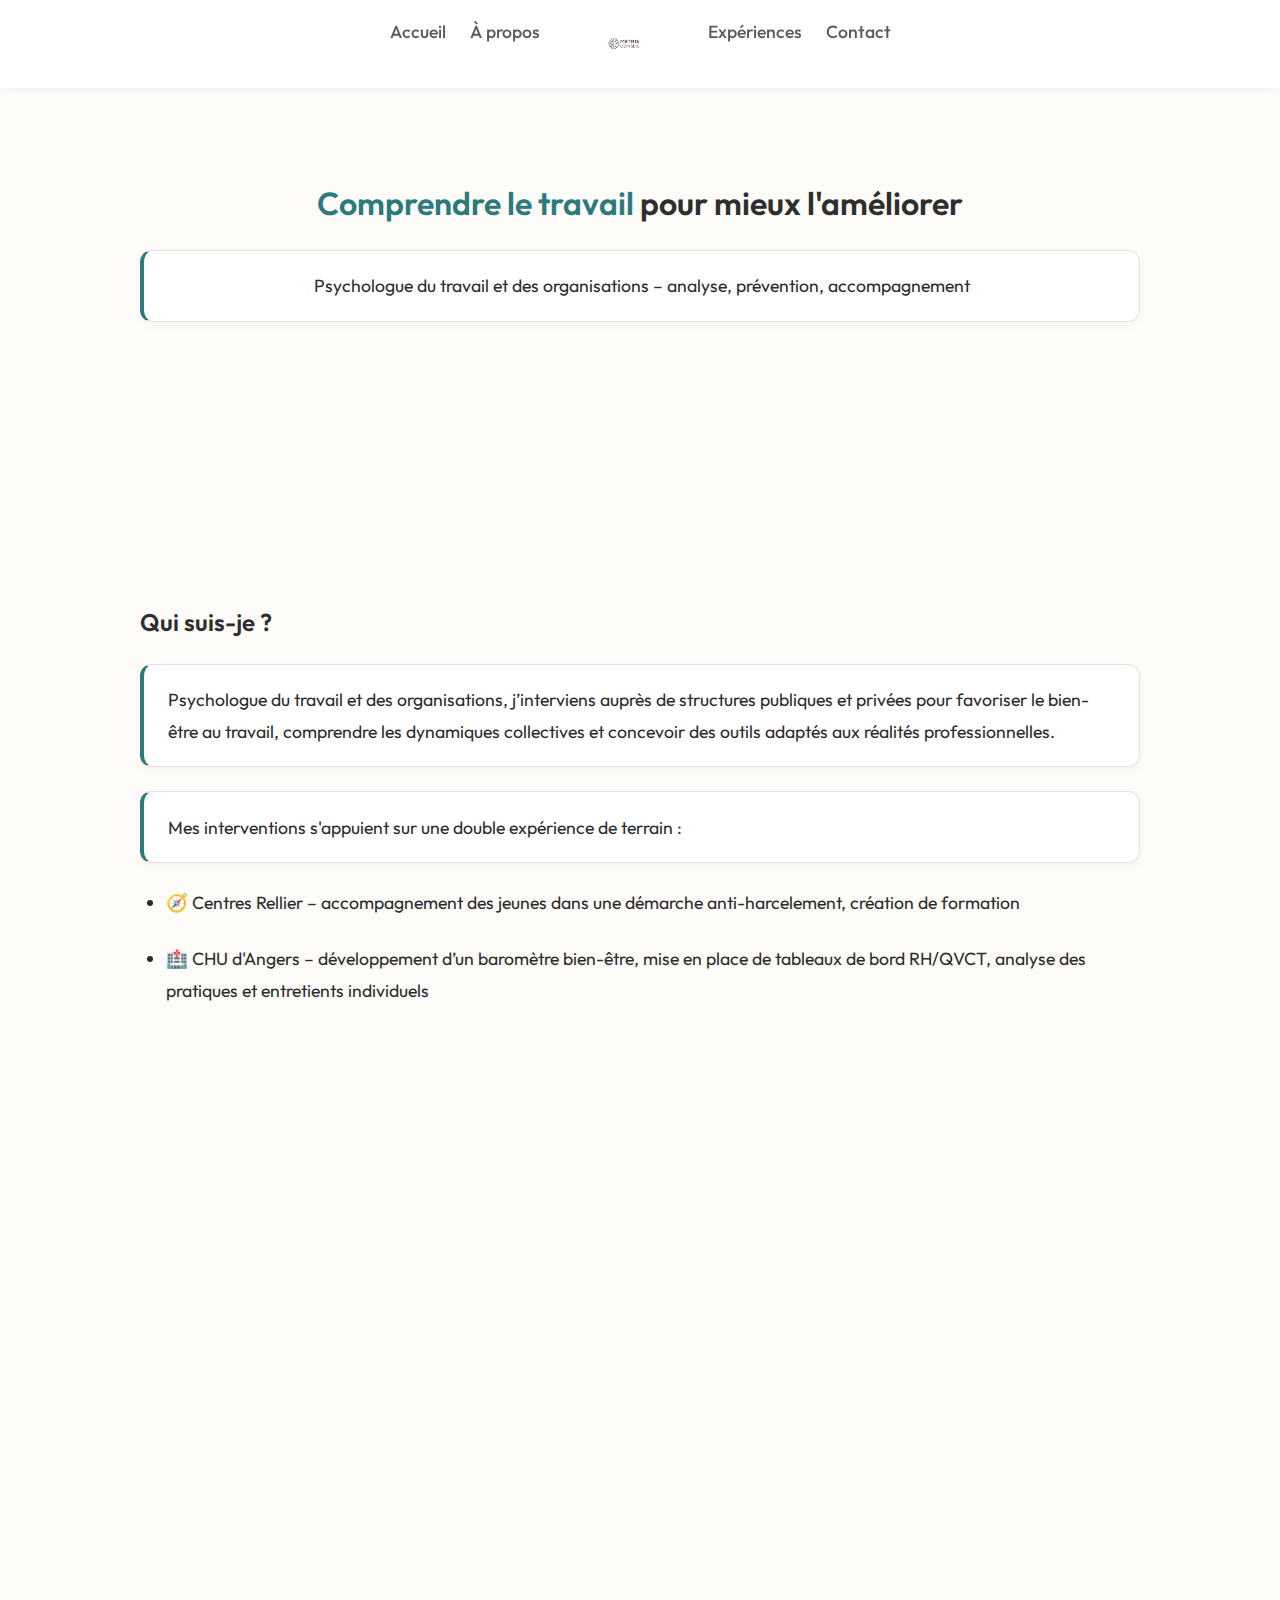
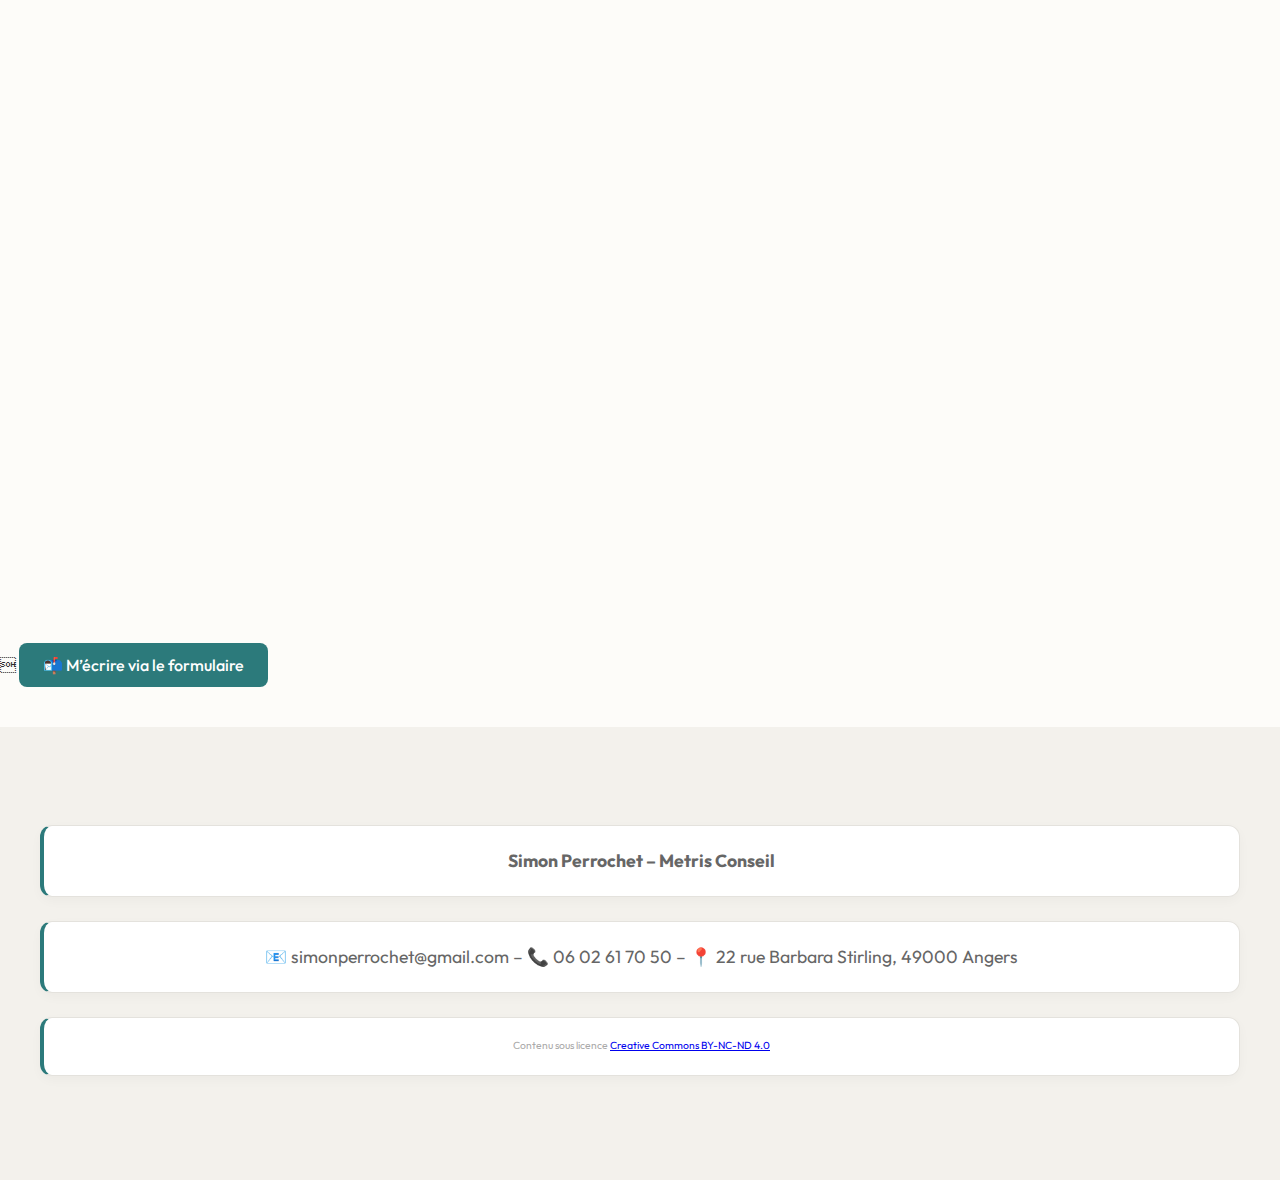
<file: index.html>
<!DOCTYPE html>
<html lang="fr">
<head>
  <meta charset="UTF-8" />
  <meta name="viewport" content="width=device-width, initial-scale=1.0" />
  <title>Metris Conseil - Psychologue du Travail</title>
  <link rel="stylesheet" href="style.css" />
  <link href="https://fonts.googleapis.com/css2?family=Outfit:wght@400;600&display=swap" rel="stylesheet">
  <script defer>
    document.addEventListener("DOMContentLoaded", () => {
      const sections = document.querySelectorAll(".section");
      const observer = new IntersectionObserver((entries) => {
        entries.forEach(entry => {
          if (entry.isIntersecting) {
            entry.target.classList.add("visible");
          }
        });
      }, { threshold: 0.1 });
      sections.forEach(section => observer.observe(section));
    });
  </script>
</head>
<body>
  <header>
    <nav>
      <div class="nav-left">
        <ul>
          <li><a href="#accueil">Accueil</a></li>
          <li><a href="#a-propos">À propos</a></li>
        </ul>
      </div>

      <div class="logo">
        <img src="images/logo.png" alt="Metris Conseil">
      </div>

      <div class="nav-right">
        <ul>
          <li><a href="#experiences">Expériences</a></li>
          <li><a href="contact.html">Contact</a></li>
        </ul>
      </div>
    </nav>
  </header>

  <section id="accueil" class="section hero">
    <div class="content">
      <h1><span class="highlight">Comprendre le travail</span> pour mieux l'améliorer </h1>
      <p>Psychologue du travail et des organisations – analyse, prévention, accompagnement</p>
    </div>
  </section>

  <section id="a-propos" class="section">
  <div class="content">
    <h2>Qui suis-je ?</h2>
    <p>Psychologue du travail et des organisations, j’interviens auprès de structures publiques et privées pour favoriser le bien-être au travail, comprendre les dynamiques collectives et concevoir des outils adaptés aux réalités professionnelles.</p>
    <p>Mes interventions s'appuient sur une double expérience de terrain :</p>
    <ul>
      <li>🧭 Centres Rellier – accompagnement des jeunes dans une démarche anti-harcelement, création de formation</li>
      <li>🏥 CHU d'Angers – développement d’un baromètre bien-être, mise en place de tableaux de bord RH/QVCT, analyse des pratiques et entretients individuels</li>
    </ul>
  </div>
</section>

  <section id="interventions" class="section alt">
    <div class="content">
      <h2>Domaines d’intervention</h2>
      <ul>
        <li>Analyse de l'activité et diagnostic organisationnel</li>
        <li>Évaluation des risques psychosociaux (RPS)</li>
        <li>Prévention de l’épuisement professionnel</li>
        <li>Conception d’outils et de baromètres internes</li>
        <li>Sensibilisation et accompagnement des collectifs</li>
      </ul>
    </div>
  </section>

  <section id="experiences" class="section">
    <div class="content">
      <h2>Expériences</h2>
      <p><strong>Centres Rellier</strong> – Psychologue social et du travail stagiaire<br><em>Accompagnement de patients en centre de rééducation, observations croisées, analyse de l'activité</em></p>
      <p><strong>CHU d'Angers</strong> – Psychologue social et du travail stagiaire<br><em>Élaboration d’un baromètre bien-être, construction de tableaux de bord, analyse des signaux faibles</em></p>
    </div>
  </section>

  
      <a href="contact.html" class="button" style="margin-top: 1.5rem; display: inline-block;">📬 M’écrire via le formulaire</a>
  </section>

  <footer>
  <div style="text-align: center; padding: 40px 20px; font-size: 0.9em; color: #666;">
    <p><strong>Simon Perrochet – Metris Conseil</strong></p>
    <p>📧 simonperrochet@gmail.com – 📞 06 02 61 70 50 – 📍 22 rue Barbara Stirling, 49000 Angers</p>
    <p style="font-size: 0.8em; margin-top: 10px; color: #aaa;">
      Contenu sous licence <a href="https://creativecommons.org/licenses/by-nc-nd/4.0/" target="_blank" rel="noopener noreferrer">Creative Commons BY-NC-ND 4.0</a>
    </p>
  </div>
</footer>
</body>
</html>
</file>
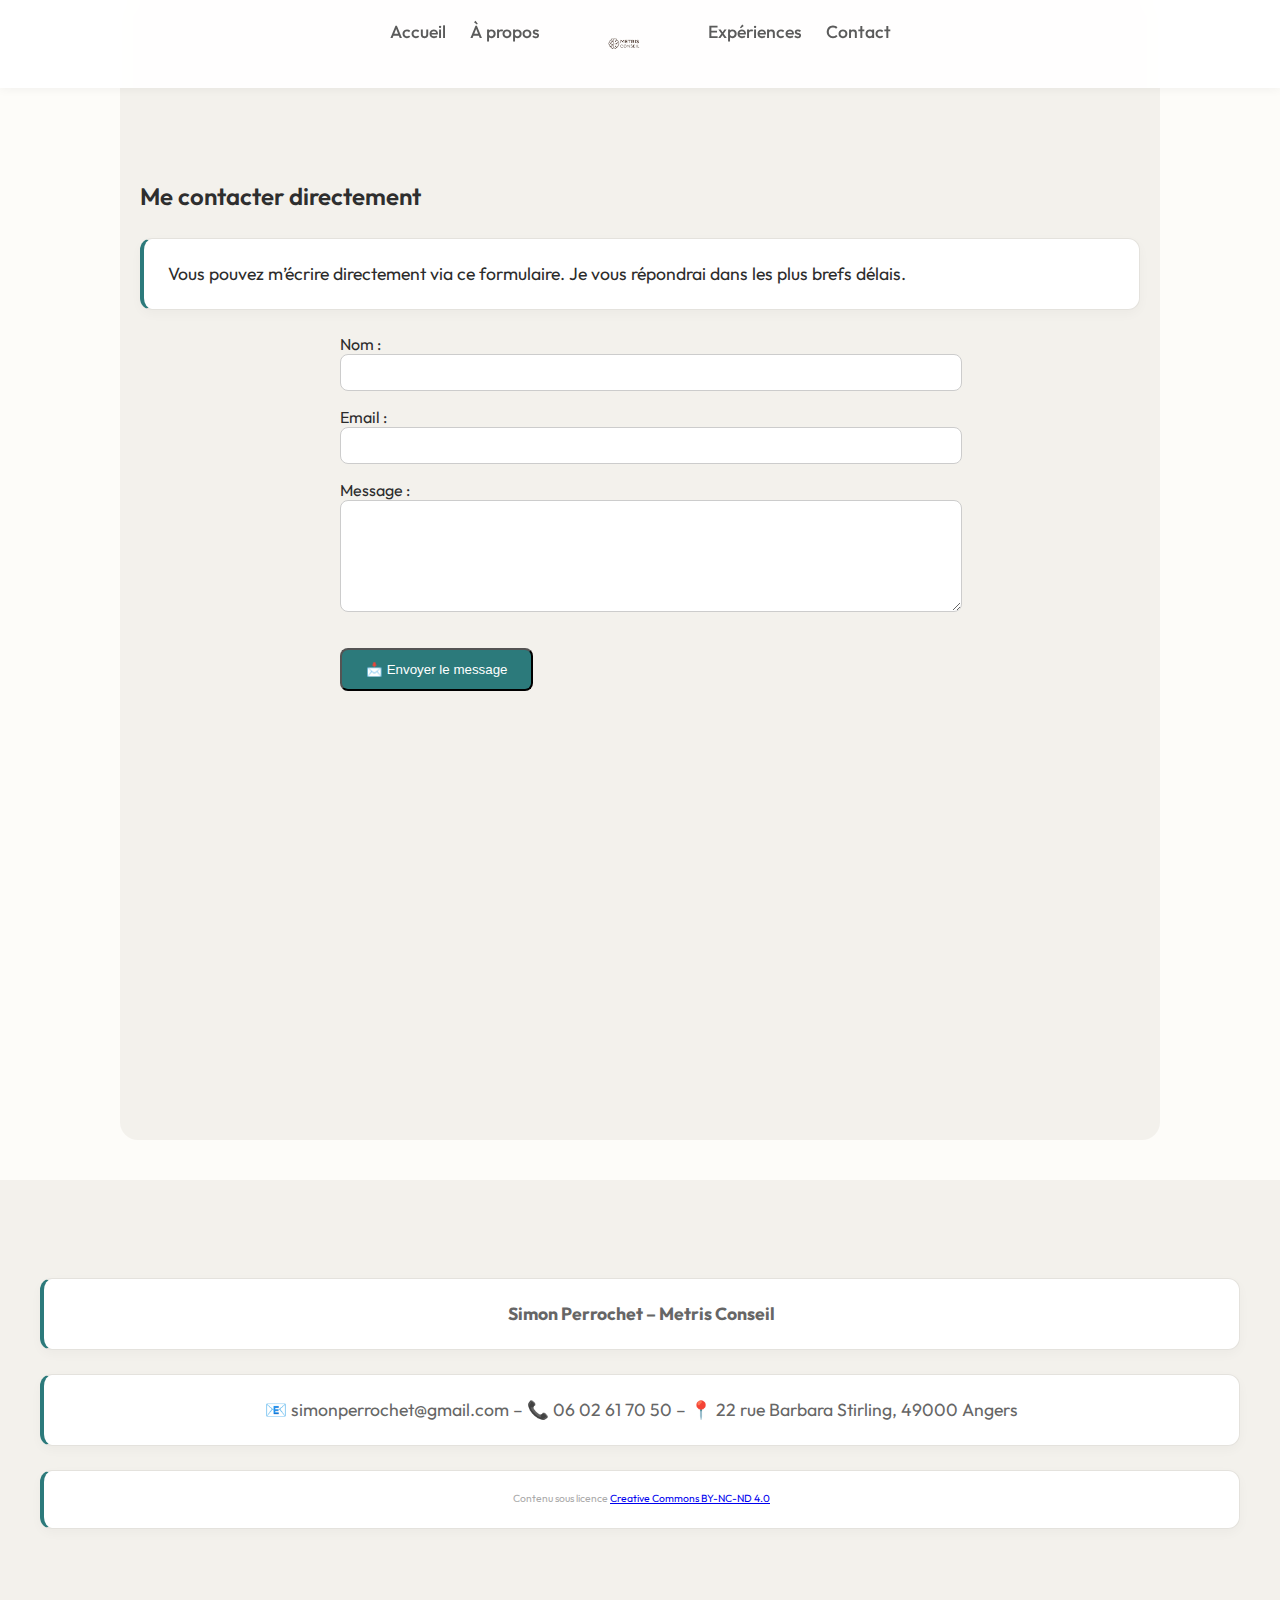
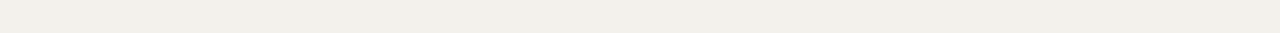
<file: contact.html>
<!DOCTYPE html>
<html lang="fr">
<head>
  <meta charset="UTF-8" />
  <meta name="viewport" content="width=device-width, initial-scale=1.0" />
  <title>Metris Conseil - Psychologie du Travail</title>
  <link rel="stylesheet" href="style.css" />
  <link href="https://fonts.googleapis.com/css2?family=Outfit:wght@400;600&display=swap" rel="stylesheet">
  <script defer>
    document.addEventListener("DOMContentLoaded", () => {
      const sections = document.querySelectorAll(".section");
      const observer = new IntersectionObserver((entries) => {
        entries.forEach(entry => {
          if (entry.isIntersecting) {
            entry.target.classList.add("visible");
          }
        });
      }, { threshold: 0.1 });
      sections.forEach(section => observer.observe(section));
    });
  </script>
</head>
<body>
  <header>
    <nav>
      <div class="nav-left">
        <ul>
          <li><a href="#accueil">Accueil</a></li>
          <li><a href="#a-propos">À propos</a></li>
        </ul>
      </div>

      <div class="logo">
        <img src="images/logo.png" alt="Metris Conseil">
      </div>

      <div class="nav-right">
        <ul>
          <li><a href="#experiences">Expériences</a></li>
          <li><a href="contact.html">Contact</a></li>
        </ul>
      </div>
    </nav>
  </header>

  <section class="section fadein alt visible" style="padding-top: 160px; min-height: 100vh;">
    <div class="content fadein-form visible">
      <h2>Me contacter directement</h2>
      <p>Vous pouvez m’écrire directement via ce formulaire. Je vous répondrai dans les plus brefs délais.</p>

      <form action="https://formspree.io/f/xzzewkrd" method="POST" style="display: flex; flex-direction: column; gap: 1rem; max-width: 600px; margin: auto;" onsubmit="showConfirmation(event)">
  <label>Nom :
    <input type="text" name="nom" required style="width: 100%; padding: 10px; border-radius: 8px; border: 1px solid #ccc;">
  </label>

  <label>Email :
    <input type="email" name="email" required style="width: 100%; padding: 10px; border-radius: 8px; border: 1px solid #ccc;">
  </label>

  <label>Message :
    <textarea name="message" rows="6" required style="width: 100%; padding: 10px; border-radius: 8px; border: 1px solid #ccc;"></textarea>
  </label>

  <button type="submit" class="button" style="align-self: start;">📩 Envoyer le message</button>
</form>
<div id="confirmation-message" style="display: none; background: #e6f9f0; border-left: 4px solid #2c7a7b; padding: 1.2rem 1.5rem; margin-top: 2rem; border-radius: 8px; font-size: 1rem;">
  ✅ Merci pour votre message ! Je vous répondrai très bientôt. En attendant, n'hésitez pas à explorer le reste du site.
</div>

    </div>
  </section>

  <footer>
  <div style="text-align: center; padding: 40px 20px; font-size: 0.9em; color: #666;">
    <p><strong>Simon Perrochet – Metris Conseil</strong></p>
    <p>📧 simonperrochet@gmail.com – 📞 06 02 61 70 50 – 📍 22 rue Barbara Stirling, 49000 Angers</p>
    <p style="font-size: 0.8em; margin-top: 10px; color: #aaa;">
      Contenu sous licence <a href="https://creativecommons.org/licenses/by-nc-nd/4.0/" target="_blank" rel="noopener noreferrer">Creative Commons BY-NC-ND 4.0</a>
    </p>
  </div>
</footer>
<script>

</script>
</body>
</html>
</file>
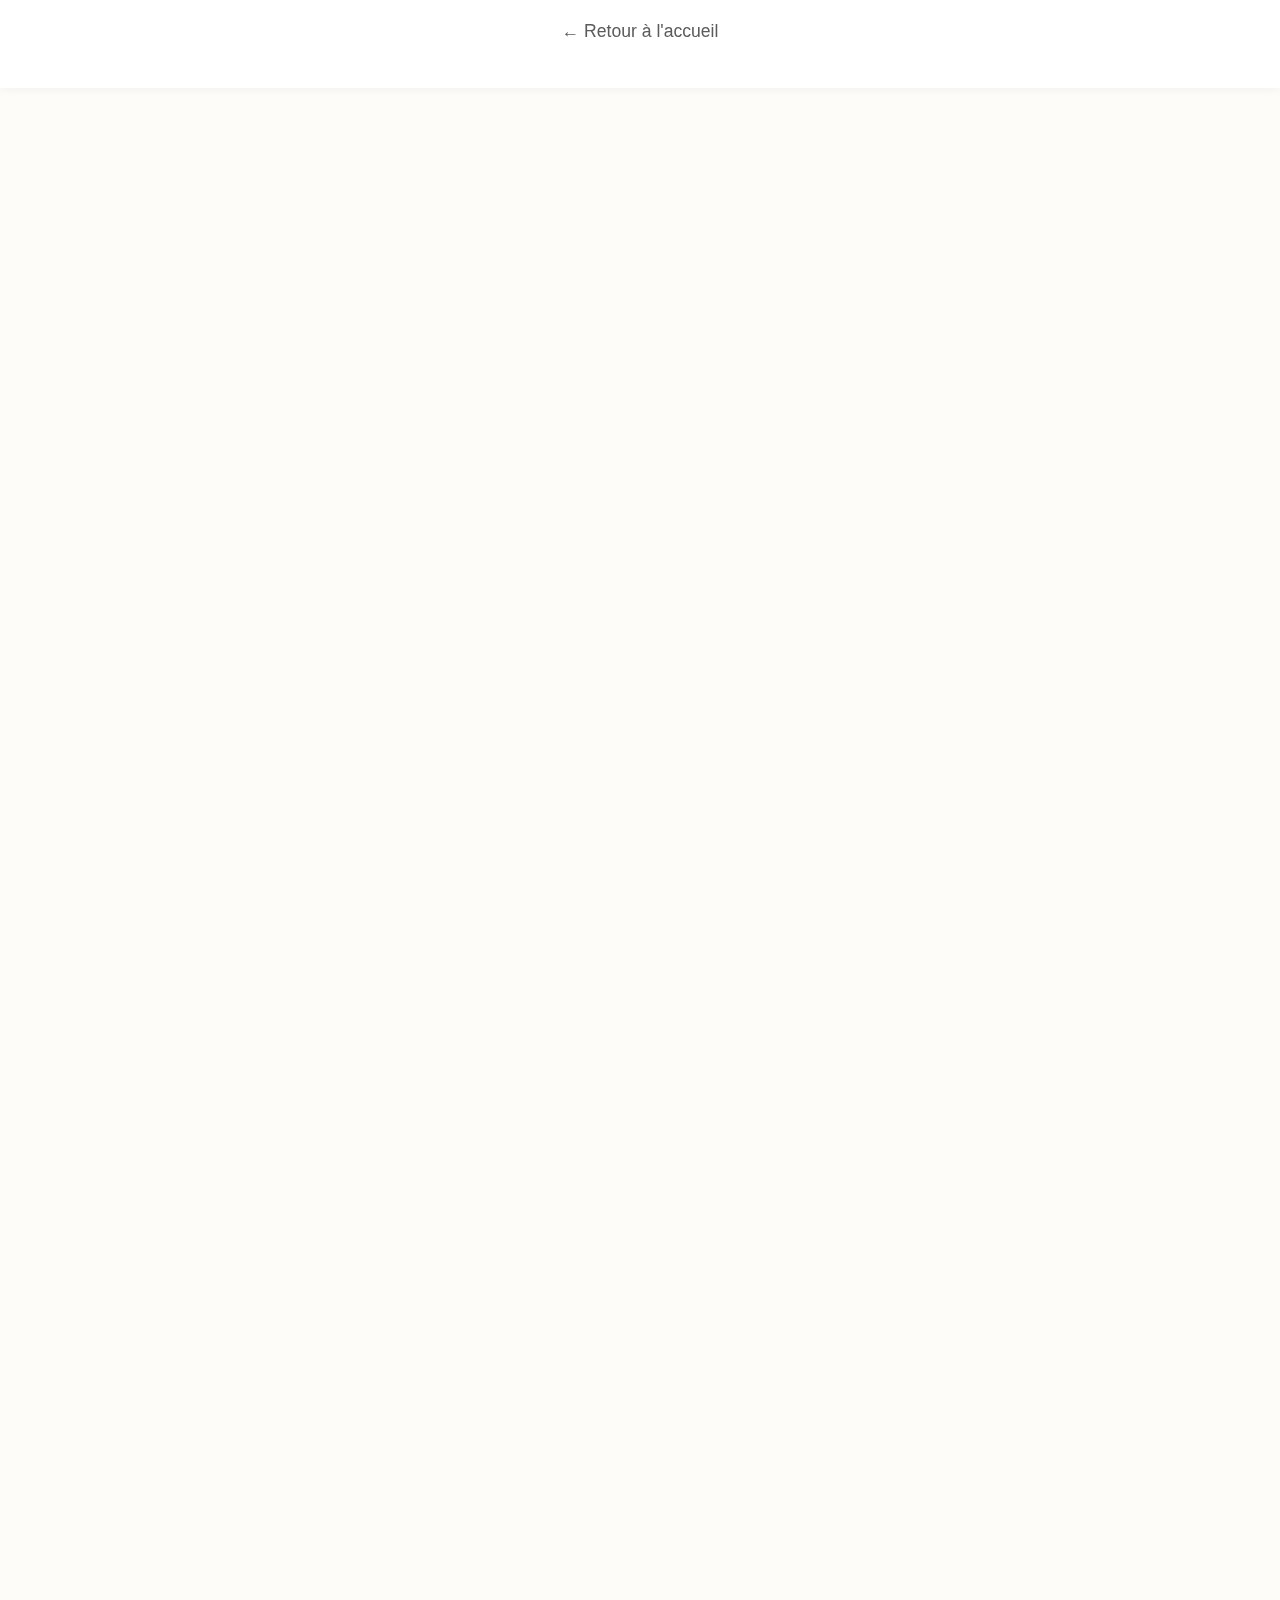
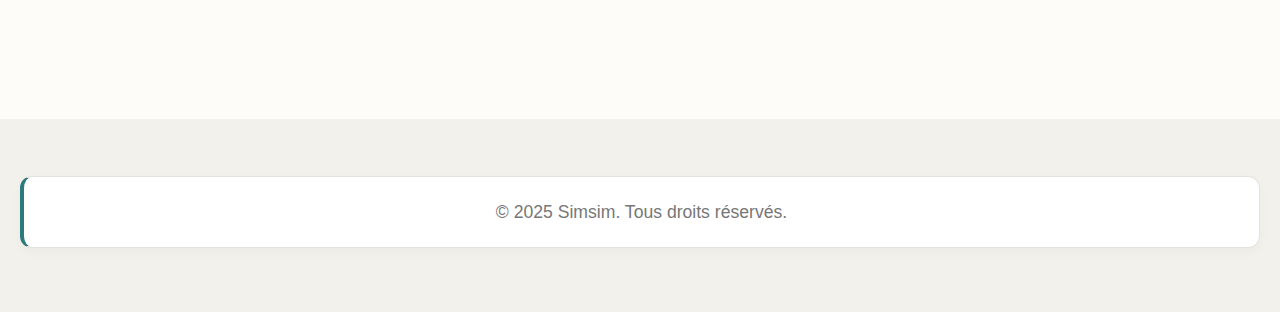
<file: cv.html>
<!DOCTYPE html>
<html lang="fr">
<head>
  <meta charset="UTF-8">
  <meta name="viewport" content="width=device-width, initial-scale=1.0">
  <title>CV - Simsim</title>
  <link rel="stylesheet" href="style.css">
  <link href="https://fonts.googleapis.com/css2?family=Poppins:wght@400;600&display=swap" rel="stylesheet">
</head>
<body>
  <header>
    <nav>
      <ul>
        <li><a href="index.html">← Retour à l'accueil</a></li>
      </ul>
    </nav>
  </header>

  <section class="section hero">
    <div class="content">
      <h1>Mon CV</h1>
      <p>Un aperçu de mon parcours académique et professionnel.</p>
    </div>
  </section>

  <section class="section fadein">
    <div class="content">
      <h2>Formation</h2>
      <ul>
        <li><strong>Master 2 Psychologie sociale du travail et des organisations</strong><br>Université d'Angers – 2024-2025</li>
        <li><strong>Licence de Psychologie</strong><br>Université Grenoble Alpes – 2020-2023</li>
      </ul>

      <h2>Expériences</h2>
      <ul>
        <li><strong>Stage – CHU d'Angers (2025)</strong><br>Projet autour des RPS, QVCT et bien-être au travail</li>
        <li><strong>Job étudiant – Médiateur mobilité</strong><br>Angers, 2023</li>
      </ul>

      <h2>Compétences</h2>
      <ul>
        <li>Analyse psychosociale du travail</li>
        <li>Construction de questionnaires</li>
        <li>HTML / CSS débutant</li>
        <li>Communication et vulgarisation</li>
      </ul>

      <h2>Langues</h2>
      <ul>
        <li>Français : langue maternelle</li>
        <li>Anglais : bon niveau écrit/oral</li>
      </ul>

      <a href="cv.pdf" class="button" download>⬇️ Télécharger mon CV (PDF)</a>
    </div>
  </section>

  <footer>
    <p>&copy; 2025 Simsim. Tous droits réservés.</p>
  </footer>
</body>
</html>
</file>
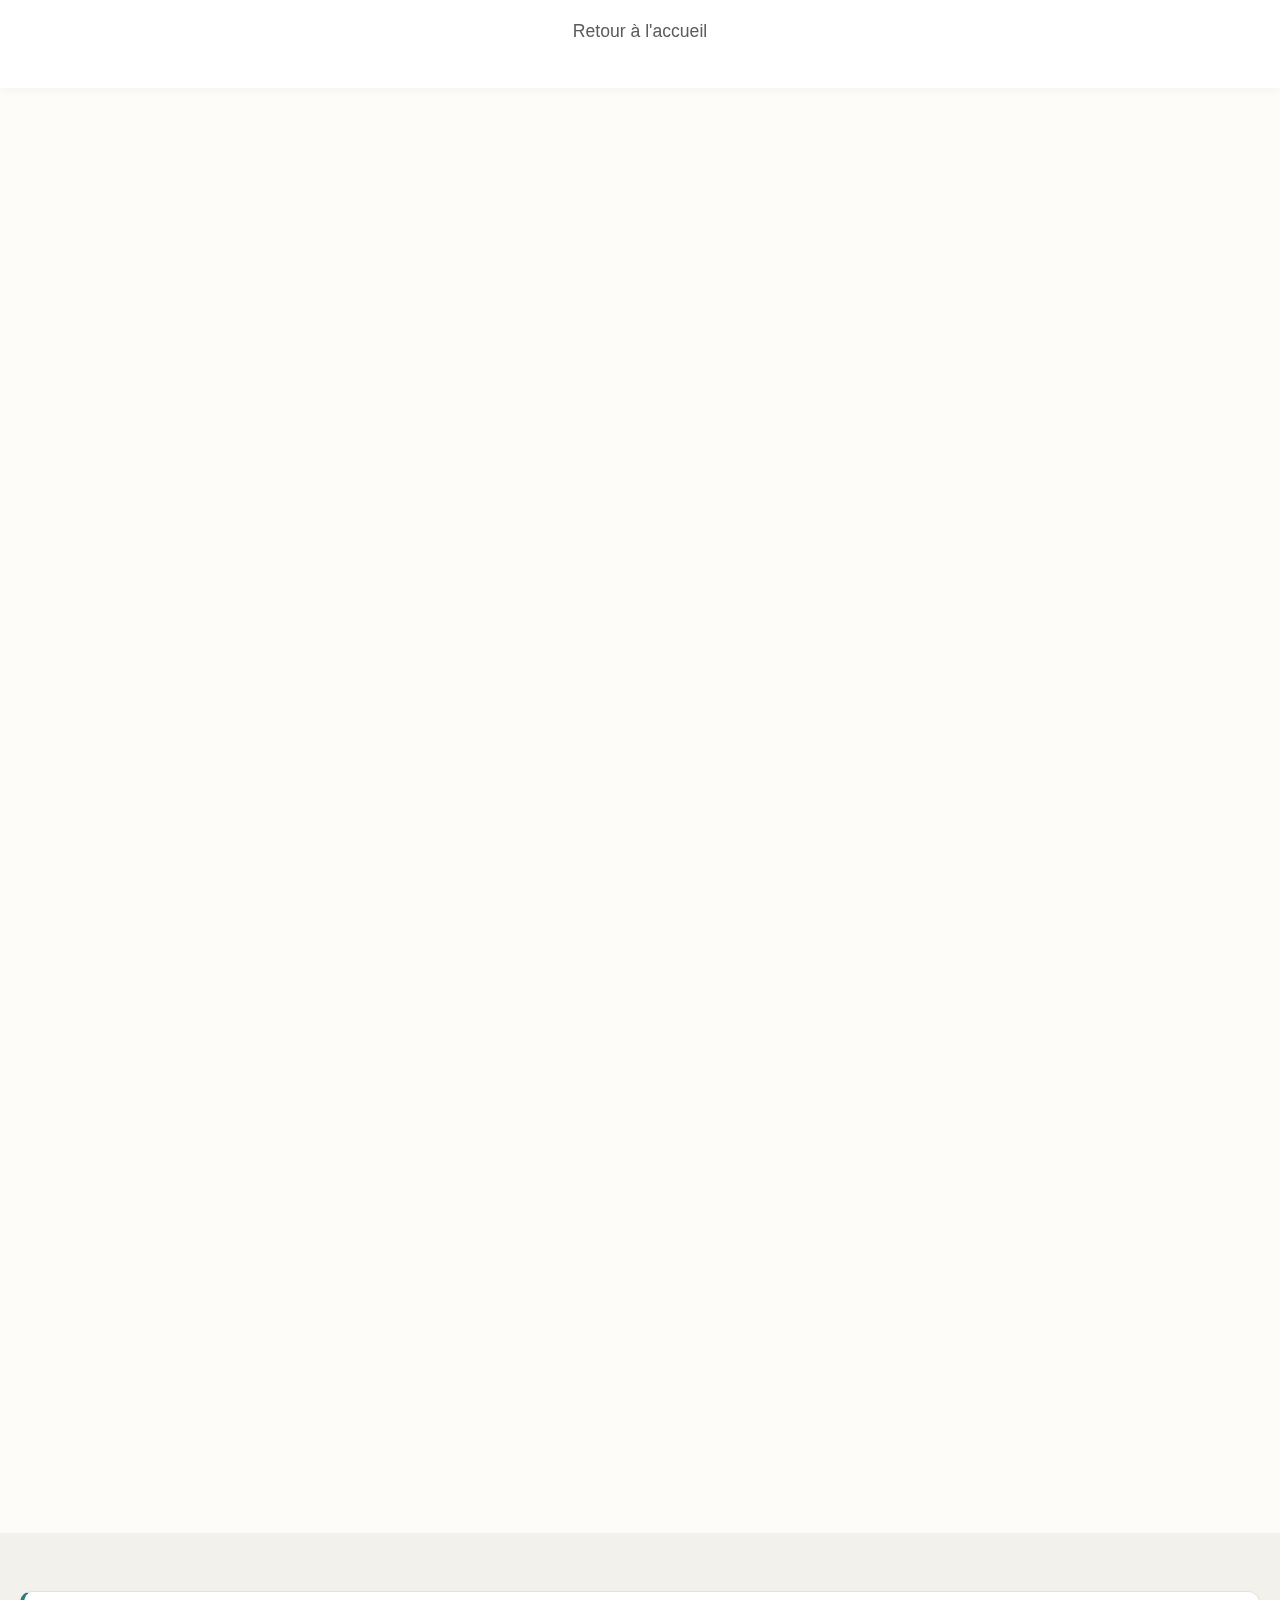
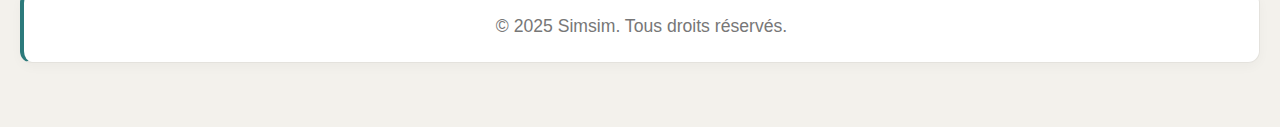
<file: etudes.htm>
<!DOCTYPE html>
<html lang="fr">
<head>
  <meta charset="UTF-8">
  <meta name="viewport" content="width=device-width, initial-scale=1.0">
  <title>Études - Simsim</title>
  <link rel="stylesheet" href="style.css">
</head>
<body>
  <header>
    <nav>
      <ul>
        <li><a href="index.html">Retour à l'accueil</a></li>
      </ul>
    </nav>
  </header>

  <section class="section hero">
    <div class="content">
      <h1>Mon Parcours Universitaire</h1>
      <p>Un petit aperçu de mes études en psychologie sociale et au-delà.</p>
    </div>
  </section>

  <section class="section">
    <div class="content">
      <h2>Master 2 – Psychologie sociale du travail et des organisations</h2>
      <p>Spécialité Mobilité & Transport<br>Université d'Angers, 2024 – 2025</p>
      <p>Actuellement en stage au CHU d’Angers, je travaille sur la qualité de vie au travail et la prévention des risques psychosociaux (RPS).</p>

      <h2>Licence de Psychologie</h2>
      <p>Université Grenoble Alpes, 2020 – 2023</p>
      <p>Approche pluridisciplinaire des comportements, des dynamiques sociales, et des outils d'enquête en sciences humaines.</p>

      <h2>Objectifs académiques</h2>
      <ul>
        <li>Appliquer la psychologie sociale au monde professionnel</li>
        <li>Contribuer à des projets concrets autour du bien-être au travail</li>
        <li>Développer mes compétences en recherche, intervention, et design d’outils</li>
      </ul>
    </div>
  </section>

  <footer>
    <p>&copy; 2025 Simsim. Tous droits réservés.</p>
  </footer>
</body>
</html>
</file>
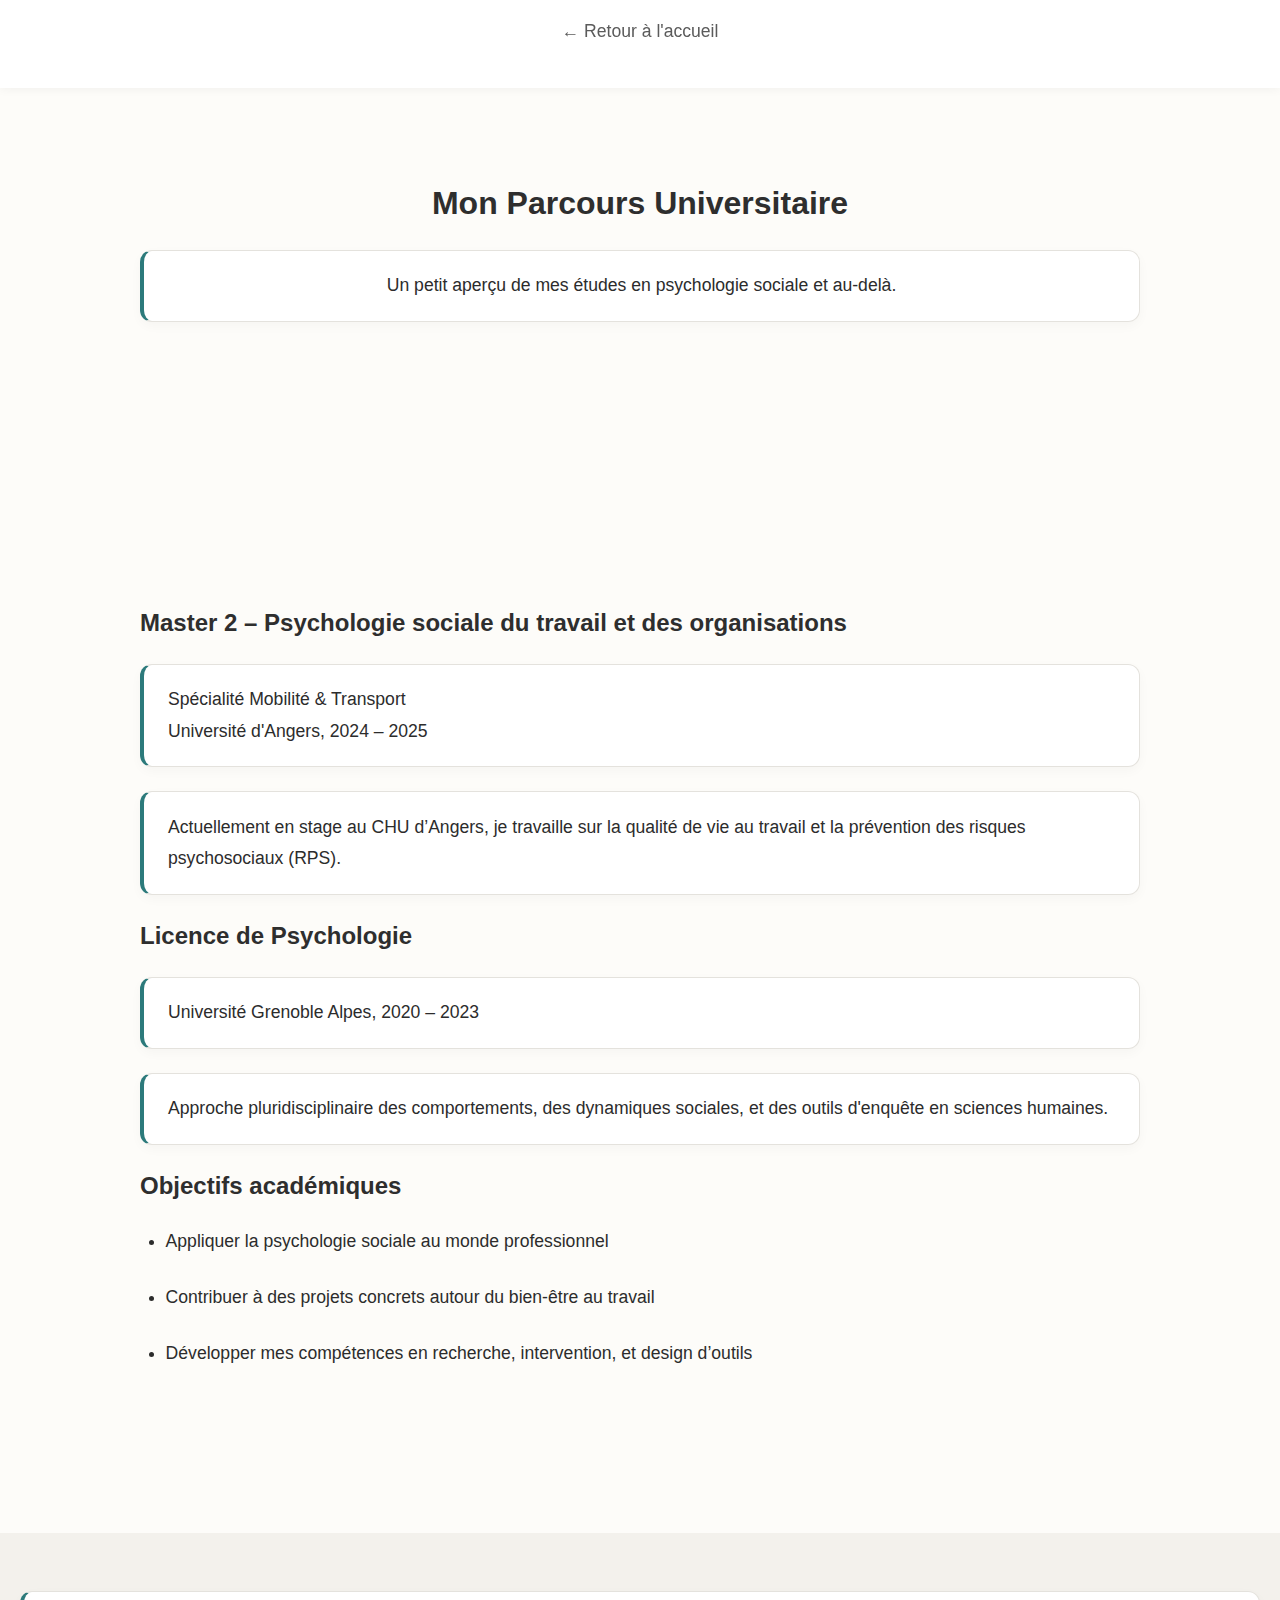
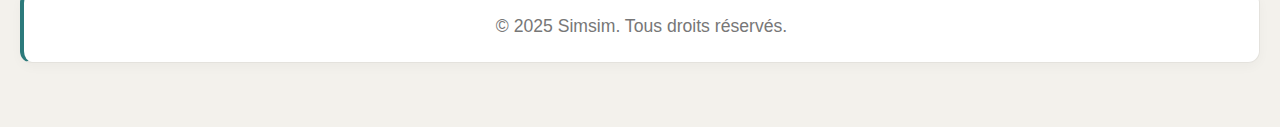
<file: etudes.html>
<!DOCTYPE html>
<html lang="fr">
<head>
  <meta charset="UTF-8">
  <meta name="viewport" content="width=device-width, initial-scale=1.0">
  <title>Études - Simsim</title>
  <link rel="stylesheet" href="style.css">
  <link href="https://fonts.googleapis.com/css2?family=Poppins:wght@400;600&display=swap" rel="stylesheet">
  <script defer>
    document.addEventListener("DOMContentLoaded", () => {
      const sections = document.querySelectorAll(".fadein");
      const observer = new IntersectionObserver((entries) => {
        entries.forEach(entry => {
          if (entry.isIntersecting) {
            entry.target.classList.add("visible");
          }
        });
      }, { threshold: 0.1 });
      sections.forEach(section => observer.observe(section));
    });
  </script>
</head>
<body>
  <header>
    <nav>
      <ul>
        <li><a href="index.html">← Retour à l'accueil</a></li>
      </ul>
    </nav>
  </header>

  <section class="section hero fadein">
    <div class="content">
      <h1>Mon Parcours Universitaire</h1>
      <p>Un petit aperçu de mes études en psychologie sociale et au-delà.</p>
    </div>
  </section>

  <section class="section fadein">
    <div class="content">
      <h2>Master 2 – Psychologie sociale du travail et des organisations</h2>
      <p>Spécialité Mobilité & Transport<br>Université d'Angers, 2024 – 2025</p>
      <p>Actuellement en stage au CHU d’Angers, je travaille sur la qualité de vie au travail et la prévention des risques psychosociaux (RPS).</p>

      <h2>Licence de Psychologie</h2>
      <p>Université Grenoble Alpes, 2020 – 2023</p>
      <p>Approche pluridisciplinaire des comportements, des dynamiques sociales, et des outils d'enquête en sciences humaines.</p>

      <h2>Objectifs académiques</h2>
      <ul>
        <li>Appliquer la psychologie sociale au monde professionnel</li>
        <li>Contribuer à des projets concrets autour du bien-être au travail</li>
        <li>Développer mes compétences en recherche, intervention, et design d’outils</li>
      </ul>
    </div>
  </section>

  <footer>
    <p>&copy; 2025 Simsim. Tous droits réservés.</p>
  </footer>
</body>
</html>
</file>
<file: style.css>
/* === Global === */
body {
  margin: 0;
  padding: 0;
  font-family: 'Outfit', sans-serif;
  background-color: #fdfcf9;
  color: #2c2c2c;
  scroll-behavior: smooth;
  font-size: 16px;
}

h1, h2 {
  font-weight: 600;
  color: #2e2e2e;
  margin-bottom: 1.5rem;
  line-height: 1.4;
}

p, li {
  font-size: 1.1rem;
  line-height: 1.8;
  margin-bottom: 1.5rem;
}

ul {
  padding-left: 1.6rem;
}

p {
  background: #fff;
  border: 1px solid #e4e2dd;
  border-left: 4px solid #2c7a7b;
  border-radius: 12px;
  padding: 1.2rem 1.5rem;
  box-shadow: 0 4px 12px rgba(0, 0, 0, 0.03);
}

/* === Header === */
header {
  position: fixed;
  top: 0;
  width: 100%;
  background: #ffffffee;
  backdrop-filter: blur(8px);
  box-shadow: 0 1px 10px rgba(0, 0, 0, 0.05);
  z-index: 1000;
}

nav {
  max-width: 1100px;
  margin: 0 auto;
  padding: 1rem 2rem;
  display: flex;
  align-items: center;
  justify-content: center;
  gap: 4rem;
}

nav .logo {
  display: flex;
  align-items: center;
  justify-content: center;
}

nav .logo img {
  height: 40px;
  width: auto;
}

nav .nav-left,
nav .nav-right {
  display: flex;
  gap: 1.5rem;
}

nav ul {
  list-style: none;
  display: flex;
  gap: 1.5rem;
  margin: 0;
  padding: 0;
}

nav ul li a {
  text-decoration: none;
  color: #5b5b5b;
  font-weight: 500;
  transition: color 0.3s, transform 0.2s ease;
}

nav ul li a:hover {
  color: #2c7a7b;
  font-weight: 600;
  transform: scale(1.05);
}

/* === Sections === */
.section {
  max-width: 1000px;
  margin: 0 auto;
  padding: 140px 20px 100px;
  opacity: 0;
  transform: translateX(-40px);
  transition: all 0.8s cubic-bezier(0.25, 0.46, 0.45, 0.94);
}

.section.visible {
  opacity: 1;
  transform: translateX(0);
}

.alt {
  background: #f3f1ec;
  border-radius: 18px;
  padding: 80px 20px;
}

.hero {
  text-align: center;
  padding-top: 160px;
}

.highlight {
  color: #2c7a7b;
}

/* === Buttons === */
.button {
  display: inline-block;
  margin-top: 1rem;
  padding: 12px 24px;
  background-color: #2c7a7b;
  color: white;
  border-radius: 8px;
  text-decoration: none;
  font-weight: 500;
  transition: background 0.3s ease, transform 0.2s ease;
}

.button:hover {
  background-color: #235f5f;
  transform: translateY(-2px);
}

/* === Footer === */
footer {
  text-align: center;
  padding: 40px 20px;
  background-color: #f3f1ec;
  font-size: 0.9em;
  color: #777;
  margin-top: 40px;
}

/* === Responsive === */
@media (max-width: 768px) {
  nav {
    flex-direction: column;
    gap: 0.5rem;
  }
  nav .nav-left,
  nav .nav-right {
    justify-content: center;
    flex-wrap: wrap;
  }
  nav ul {
    flex-wrap: wrap;
    justify-content: center;
  }
  .button {
    width: 100%;
    max-width: 280px;
  }
}

/* === Form animation === */
.fadein-form {
  opacity: 0;
  transform: translateY(30px);
  transition: all 0.7s ease;
}

.fadein-form.visible {
  opacity: 1;
  transform: translateY(0);
}
</file>
